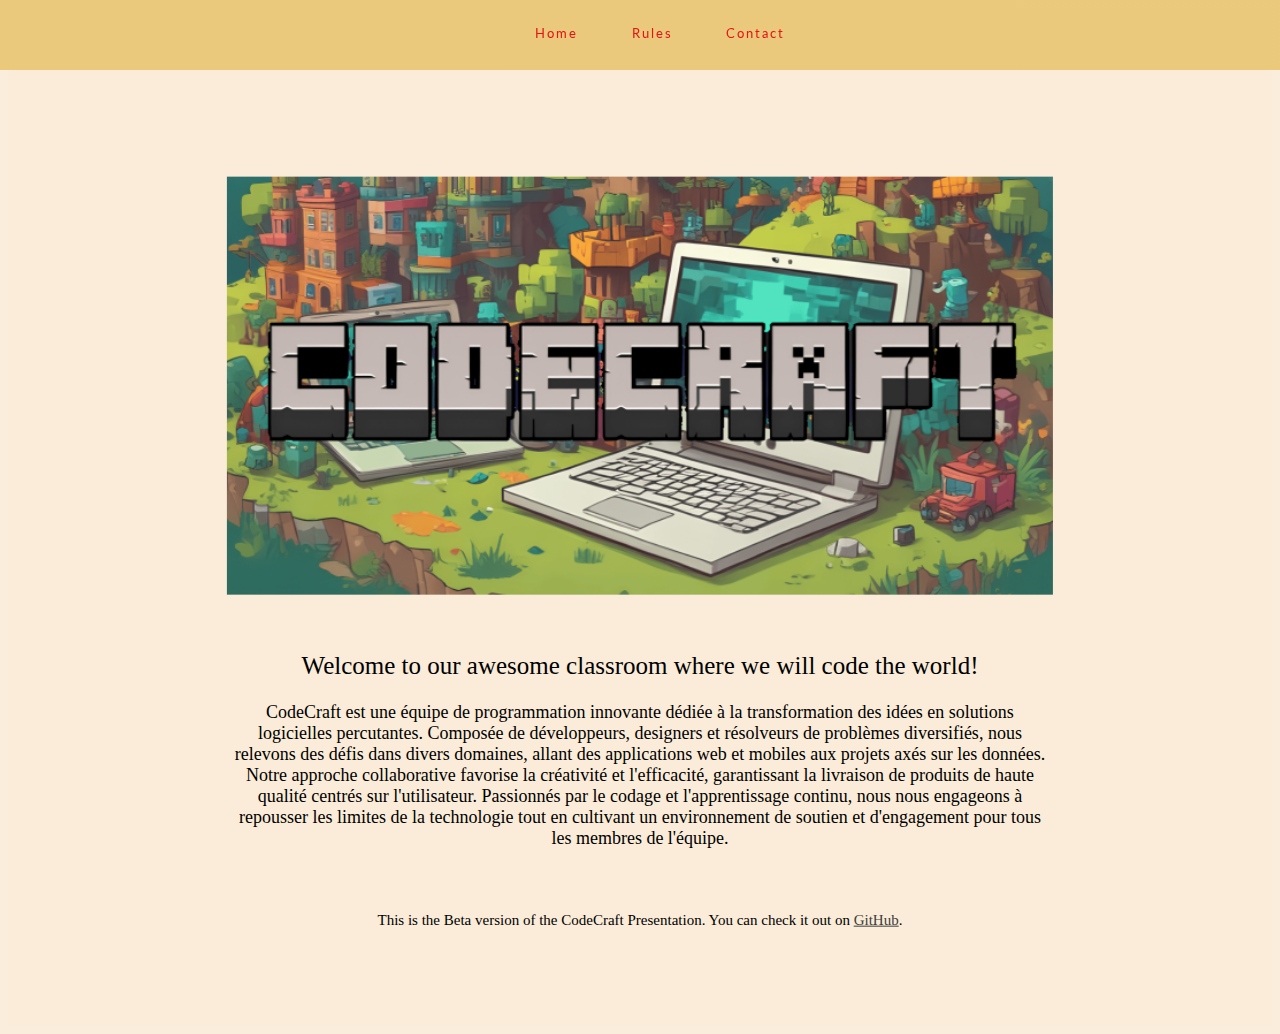
<file: index.html>
<!DOCTYPE html>
<html lang="en">
<head>
    <meta charset="UTF-8">
    <meta name="viewport" content="width=device-width, initial-scale=1.0">
    <title>Class Homepage</title>
    <link rel="stylesheet" href="https://maxcdn.bootstrapcdn.com/font-awesome/4.5.0/css/font-awesome.min.css">
    <link rel="stylesheet" href="style.css">
</head>	
<body>
	<!-- Navbar -->
	<nav class="navbar-container">
        <ul class="navbar">
			<li class="nav-item"><a href="./index.html">Home</a></li>
			<li class="nav-item"><a href="./rules.html">Rules</a></li>
			<li class="nav-item" active ><a href="./contact.html">Contact</a></li>
            
		</ul>
    </nav>
    

	<!-- Intro Page -->
	<section class="page-container" id="intro">
        <div class="section-container">
            <img class="imag" src="./codecraft_Banner_1.webp" alt="">
            <p class="intro-des">Welcome to our awesome classroom where we will code the world!</p>
            <br>
            <p class="description">CodeCraft est une équipe de programmation innovante dédiée à la transformation des idées en solutions logicielles percutantes. Composée de développeurs, designers et résolveurs de problèmes diversifiés, nous relevons des défis dans divers domaines, allant des applications web et mobiles aux projets axés sur les données. Notre approche collaborative favorise la créativité et l'efficacité, garantissant la livraison de produits de haute qualité centrés sur l'utilisateur. Passionnés par le codage et l'apprentissage continu, nous nous engageons à repousser les limites de la technologie tout en cultivant un environnement de soutien et d'engagement pour tous les membres de l'équipe.</p>
            <p class="intro-des">
                <span>This is the Beta version of the CodeCraft Presentation. 
                You can check it out on <a href="https://github.com/AzizBenMallouk/codeCraftBeta" target="_blank" rel="noopener noreferrer">GitHub</a>.</span>
            </p>
        </div>
    </section>    
    </body>
</html>
</file>
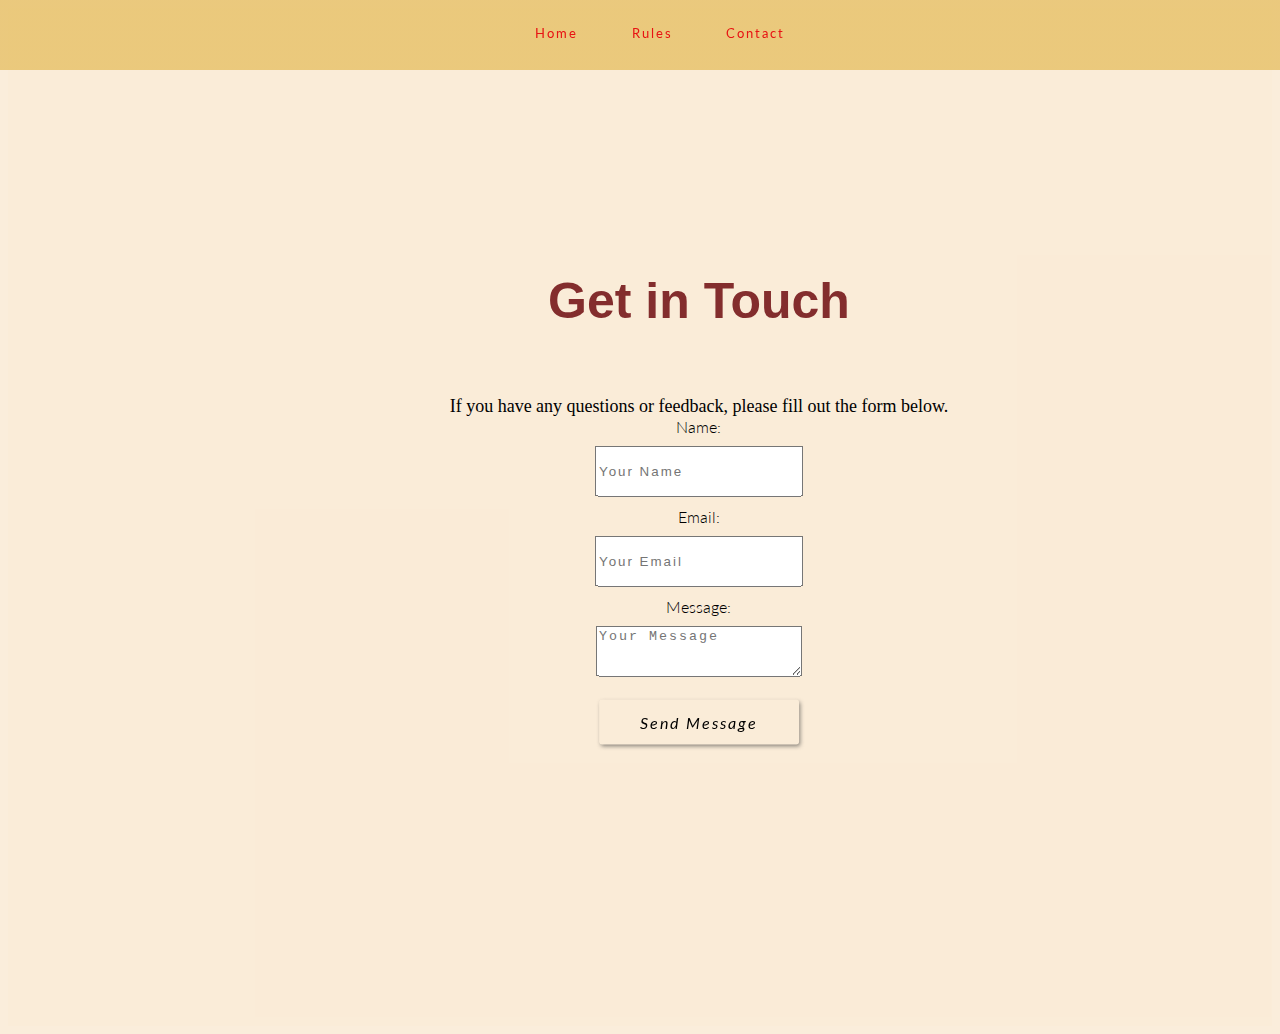
<file: contact.html>
<!DOCTYPE html>
 <head>
    <meta charset="UTF-8">
    <meta name="viewport" content="width=device-width, initial-scale=1.0">
    <title>Document</title>
    <link rel="stylesheet" href="https://maxcdn.bootstrapcdn.com/font-awesome/4.5.0/css/font-awesome.min.css">
    <link rel="stylesheet" href="style.css">
</head>

    <nav class="navbar-container">
        <ul class="navbar">
			<li class="nav-item"><a href="./index.html">Home</a></li>
			<li class="nav-item"><a href="./rules.html">Rules</a></li>
			<li class="nav-item" active><a href="./contact.html">Contact</a></li>
            
		</ul>
        </nav>
    <!-- Contact -->
	<section class="page-container" id="contact">
        <section class="section-container">
            <h4>Get in Touch</h4>
                <p>If you have any questions or feedback, please fill out the form below.</p>
                <form action="#" method="post">
                    <label for="name">Name:</label><br/>
                    <input class="button-container wave-black" type="text" id="name" name="name" required placeholder="Your Name">
                    <br/>
                    <label for="email">Email:</label><br/>
                    <input class="button-container wave-black" type="email" id="email" name="email" required placeholder="Your Email">
                    <br/>
                    <label for="message">Message:</label><br/>
                    <textarea class="button-container wave-black" id="message" name="message" required placeholder="Your Message"></textarea>
                    <br/>
                    <div class="button-container button-water-fill wave-black">
                        <div class="filler">
                            <div class="button">
                                <i>Send Message</i>
                            </div>
                        </div>
                    </div>
                </form>
        </section>
    </section>
  
    
</body>
</html>
</file>
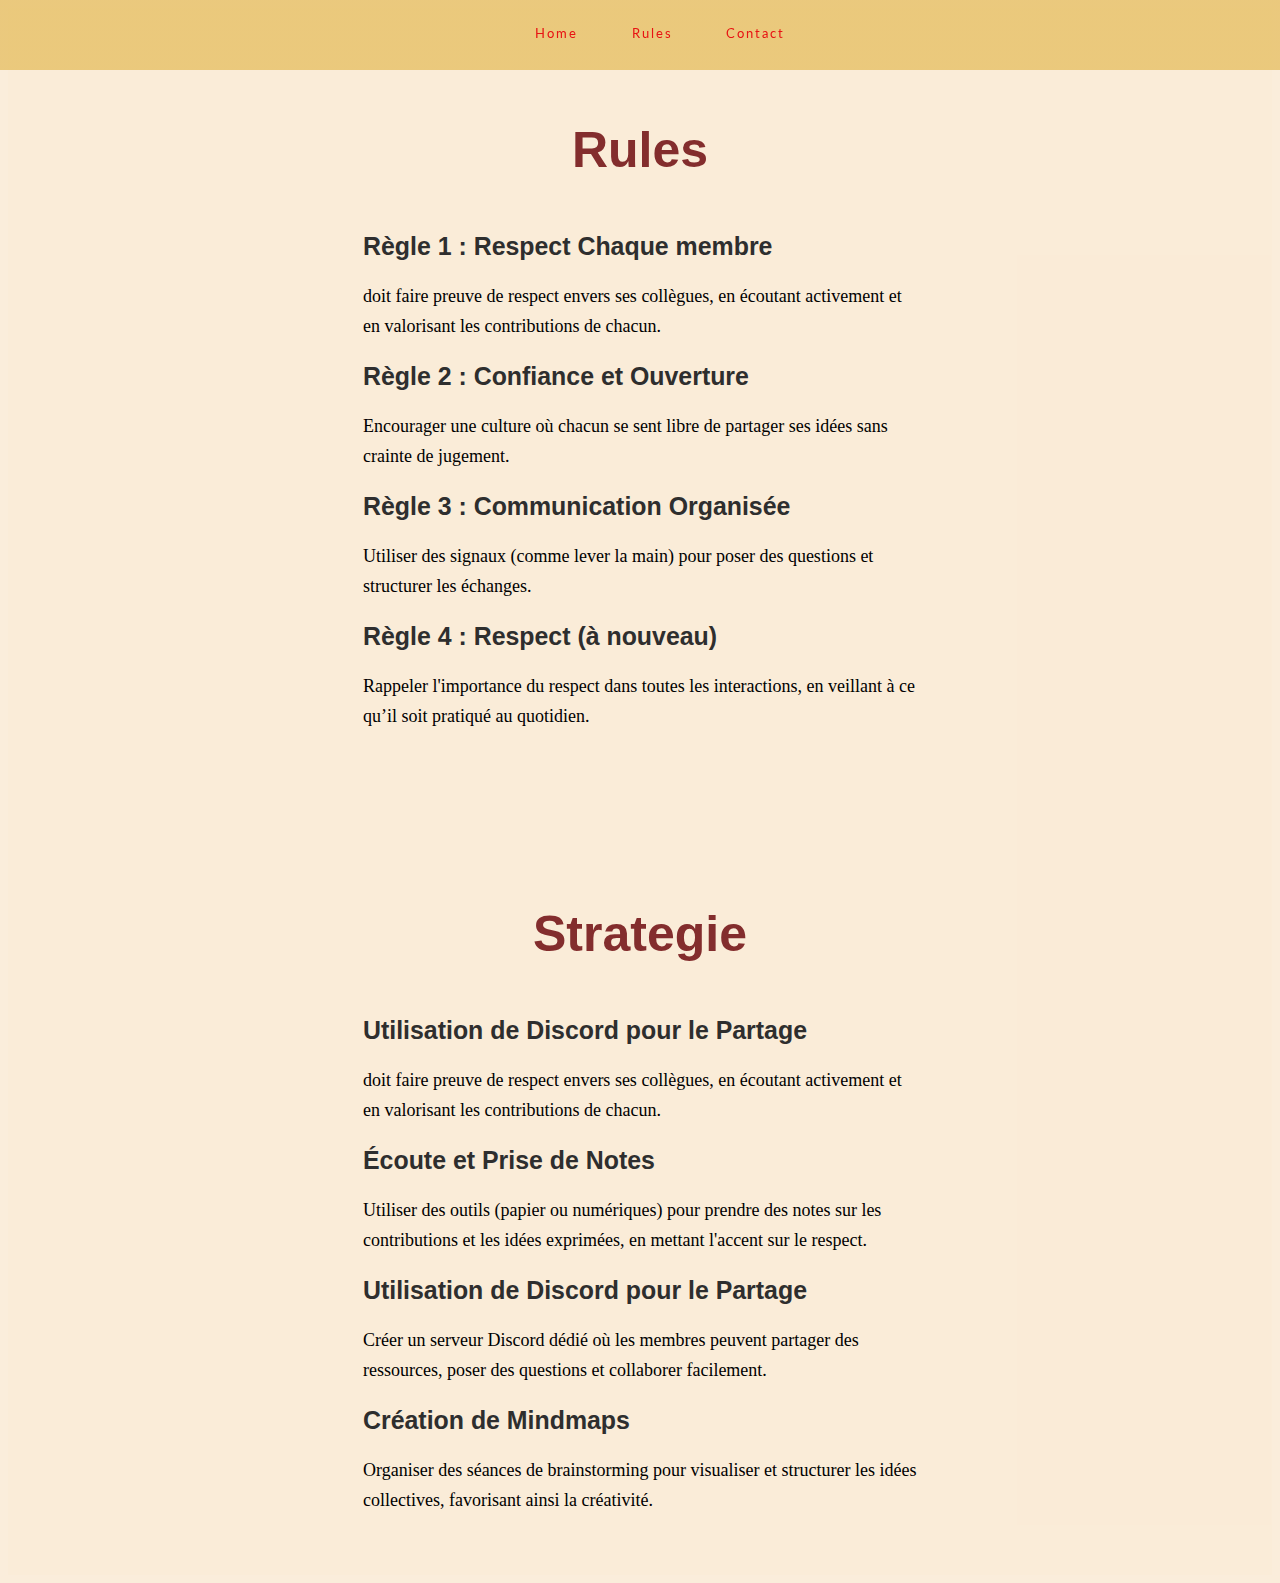
<file: rules.html>
<!DOCTYPE html>
<html lang="en">
<head>
    <meta charset="UTF-8">
    <meta name="viewport" content="width=device-width, initial-scale=1.0">
    <title>Document</title>
    <link rel="stylesheet" href="https://maxcdn.bootstrapcdn.com/font-awesome/4.5.0/css/font-awesome.min.css">
    <link rel="stylesheet" href="style.css">
</head>
<body>
    <nav class="navbar-container">
        <ul class="navbar">
			<li class="nav-item"><a href="./index.html">Home</a></li>
			<li class="nav-item"><a href="./rules.html">Rules</a></li>
			<li class="nav-item"><a href="./contact.html">Contact</a></li>
            
		</ul>
    </nav>

    <section>
            <div  class="rules-strategy">
                <div class="title">
                    <h4>Rules</h4>
                </div>
                    <h5>Règle 1 : Respect Chaque membre</h5> 
                        <p class="reg-des">   doit faire preuve de respect envers ses collègues, en écoutant activement et en valorisant les contributions de chacun. </p>
                    <h5>Règle 2 : Confiance et Ouverture</h5>
                        <p class="reg-des">  Encourager une culture où chacun se sent libre de partager ses idées sans crainte de jugement.</p>
                    <h5>Règle 3 : Communication Organisée</h5>
                        <p class="reg-des"> Utiliser des signaux (comme lever la main) pour poser des questions et structurer les échanges.</p>
                    <h5>Règle 4 : Respect (à nouveau)</h5>
                        <p class="reg-des">Rappeler l'importance du respect dans toutes les interactions, en veillant à ce qu’il soit pratiqué au quotidien. </p>
            </div>

            <div < class="rules-strategy">
                <div class="title">
                    <h4>Strategie</h4>
                </div>
                    <h5>Utilisation de Discord pour le Partage</h5> 
                            <p class="reg-des">   doit faire preuve de respect envers ses collègues, en écoutant activement et en valorisant les contributions de chacun. </p>
                    <h5>Écoute et Prise de Notes</h5>
                            <p class="reg-des">Utiliser des outils (papier ou numériques) pour prendre des notes sur les contributions et les idées exprimées, en mettant l'accent sur le respect.</p>
                    <h5>Utilisation de Discord pour le Partage</h5>
                            <p class="reg-des"> Créer un serveur Discord dédié où les membres peuvent partager des ressources, poser des questions et collaborer facilement.</p>
                    <h5>Création de Mindmaps</h5>
                            <p class="reg-des">Organiser des séances de brainstorming pour visualiser et structurer les idées collectives, favorisant ainsi la créativité.</p>
            </div>  
    </section>
</body>
</html>
</file>
<file: style.css>
@charset "UTF-8";
/*** Import Fonts ***/
@import url(https://fonts.googleapis.com/css?family=Lato:400,300);
/*** Variables ***/
/* -------------------------------- 
		General Style
-------------------------------- */
html,
body {
  font-family: "Lato", sans-serif;
  font-weight: 300;
  background-color: rgb(250, 235, 215,0.9);
}

.imag{
  width: 100%;
  left: 100px;
  background-image: url("./codecraft_Banner_1.webp");
}


h4{
    text-align: center;
    font-family: 'Franklin Gothic Medium', 'Arial Narrow', Arial, sans-serif;
    color: rgb(131, 45, 45);
    font-size: 50px;
}

h5{
    font-family: 'Franklin Gothic Medium', 'Arial Narrow', Arial, sans-serif;
    color: rgb(46 46 46);
    margin: 20px 0px;
  }

  p{
    font-size: 18px;
    font-family: cursive;
    margin: 0;
  }

.rules-strategy{
  position: relative;
  font-size: 30px;
  line-height: 30px;
  margin-top: 1px;
  padding: 60px 355px;
}
p.intro-des {
  position: relative;
  font-size: 25px;
  line-height: 35px;
  margin-top: 50px;
}
p.intro-des a {
  color: #3c3c3c;
}
p.intro-des span {
  font-size: 15px;
}


/*** Navbar ***/
.navbar-container {
  position: fixed;
  top: 0;
  left: 50%;
  margin-right: 50%;
  transform: translateX(-50%);
  z-index: 10;
  width: 100%;
  height: 70px;
  background: linear-gradient(to bottom, rgb(218,165,32,0.5) 100%, rgba(255, 255, 255, 0) 100%);
}

.nav,
.navbar {
  width: 250px;
  margin: auto;
  margin-top: 20px;
  font-family: "Lato", sans-serif;
  font-size: 13px;
  font-weight: 400;
  letter-spacing: 2px;
  list-style: none;
  display: -webkit-flex;
  display: flex;
  -webkit-justify-content: space-between;
  justify-content: space-between;
  flex-wrap: nowrap;
}

.navbar a {
  color: #e81313;
  text-decoration: none;
}

.navbar .nav-item {
  padding: 5px 0;
}

.navbar .nav-item:after {
  content: " ";
  display: block;
  height: 1px;
  width: 100%;
  position: relative;
  top: 3px;
  background: transparent;
  transition: top 0.3s ease-out;
  -webkit-transition: top 0.3s ease-out;
}
.nav .nav-item:hover:after,
.navbar .nav-item:hover:after {
  top: 7px;
  background: #3c3c3c;
}

/* .active:after {
  height: 2px !important;
  background: #d90505 !important;
} */

section.page-container {
  margin: auto;
  width: 100%;
  padding: 59px;
  height: 100vh;
  position: relative;
  text-align: center;
}

#intro {
  max-width: 800px;
}
#intro .section-container {
  margin-top: 76px;
}

.section-container {
  position: absolute;
  top: 45%;
  left: 50%;
  width: 90%;
  transform: translate(-50%, -50%);
  padding-top: 30px;
}


/*** General Button Styles ***/
.button-container {
  display: inline-block;
  margin: 10px 10px;
  cursor: pointer;
  font-weight: 400;
  letter-spacing: 2px;
  height: 45px;
  width: 200px;
  -webkit-perspective: 1000;
  -ms-perspective: 1000;
  perspective: 1000;
}
.button-container .flipper {
  transition: all 0.5s ease-in-out;
  -webkit-transform-style: preserve-3d;
  -ms-transform-style: preserve-3d;
  transform-style: preserve-3d;
  position: relative;
}
.button-container .button {
  height: 45px;
  width: 200px;
  border-radius: 3px;
  backface-visibility: hidden;
  position: absolute;
  top: 0;
  left: 0;
  display: flex;
  flex-direction: column;
  justify-content: center;
  -webkit-box-shadow: 1px 2px 4px -1px rgba(60, 60, 60, 0.64);
  box-shadow: 1px 2px 4px -1px rgba(60, 60, 60, 0.64);
}
.button-container .button i.fa {
  color: white;
  font-size: 20px;
  margin: auto;
  text-shadow: 0.5px 1px 2px #3c3c3c;
}
.button-container .button.front {
  z-index: 10;
}
.button-container .button.back {
  color: white;
  font-size: 15px;
  text-transform: uppercase;
}


/* -------------------------------- 
			Water Fill
-------------------------------- */
/*** Water Fill ***/
.button-water-fill .button {
  background-position: 0 -50%;
  background-repeat: repeat-x;
  transition: background-position 0.75s ease;
}
.button-water-fill .button:hover {
  background-position: 100% 60%;
  color: white !important;
}
.button-water-fill.wave-black .button {
  color: black;
  background-image: url("https://s32.postimg.org/g5kiaqxit/wave_black.png");
}
</file>
